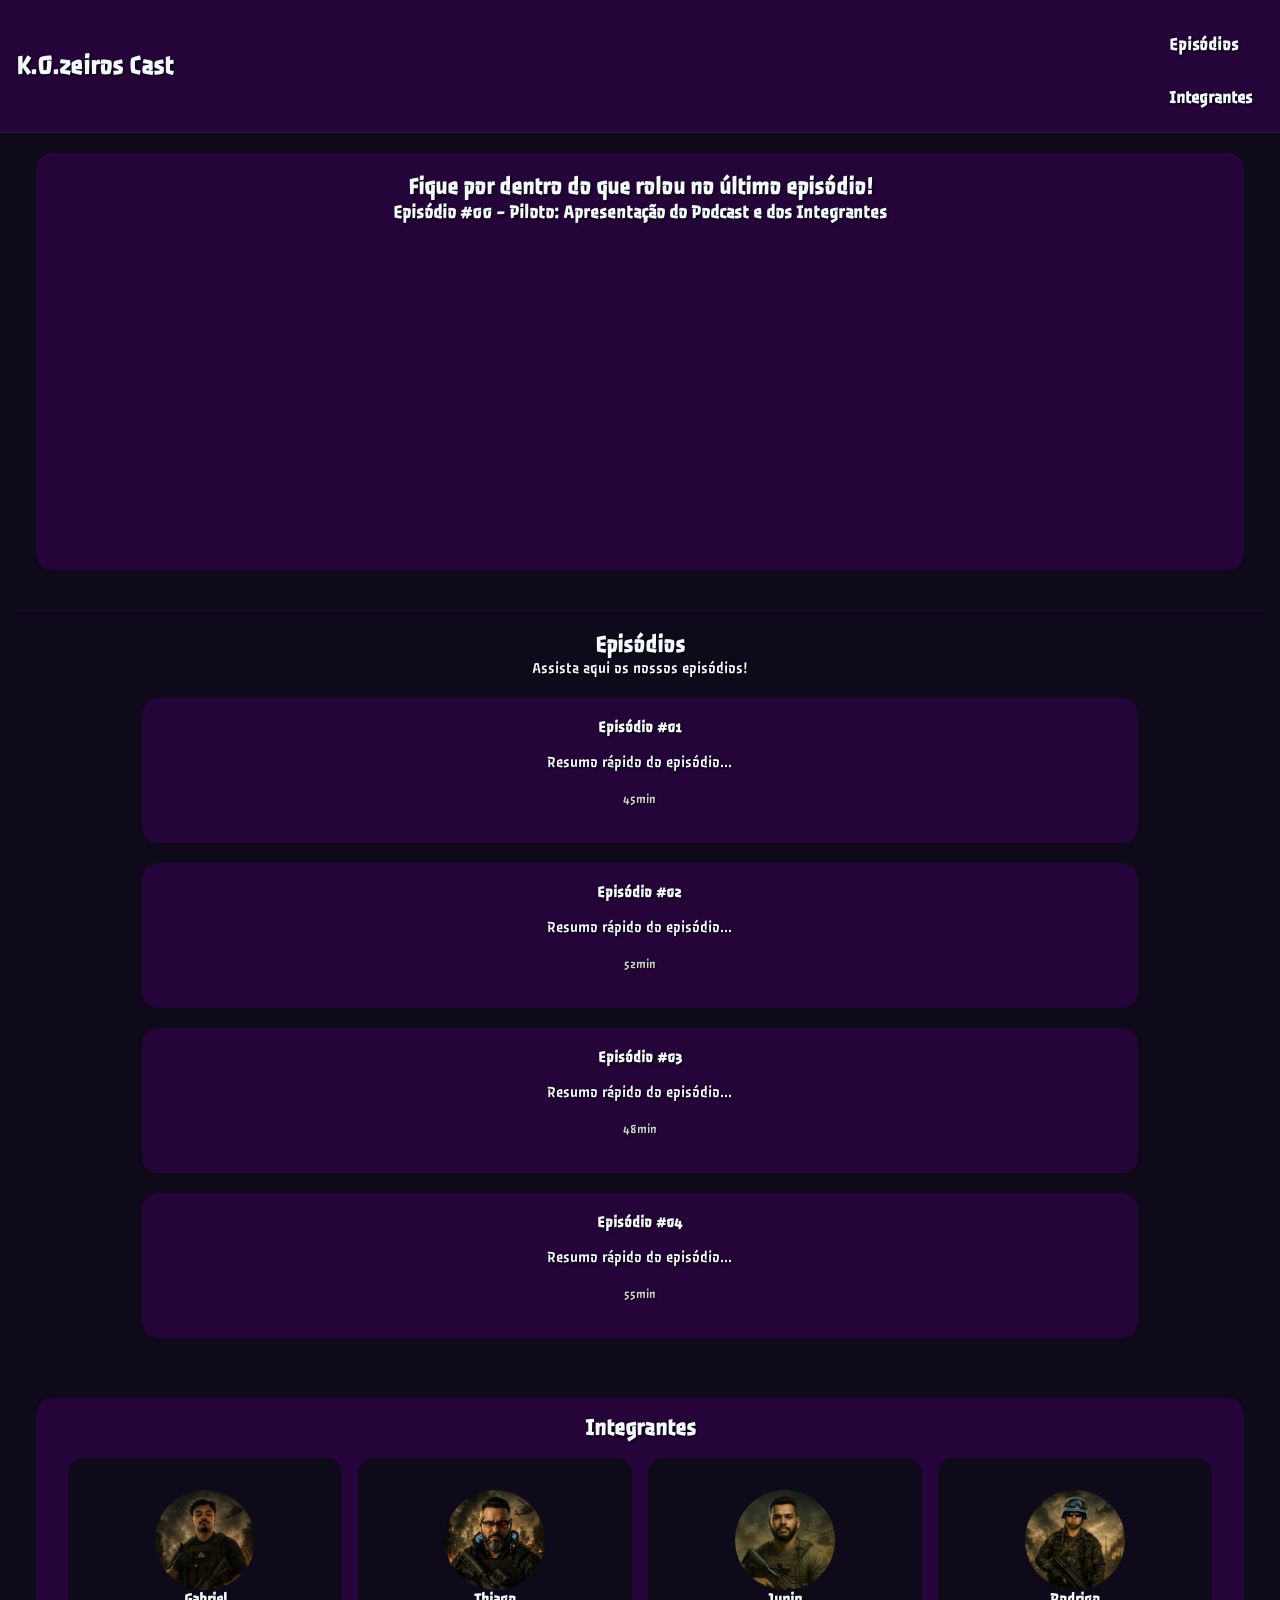
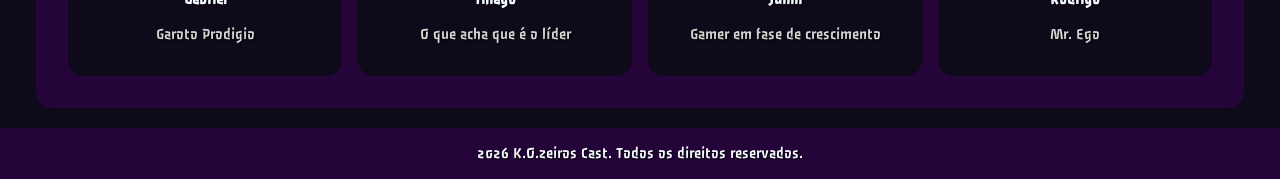
<file: index.html>
<!DOCTYPE html>
<html lang="pt-BR">

<head>
    <meta charset="UTF-8">
    <meta name="viewport" content="width=device-width, initial-scale=1.0">
    <link rel="preconnect" href="https://fonts.googleapis.com">
    <link rel="preconnect" href="https://fonts.gstatic.com" crossorigin>
    <link href="https://fonts.googleapis.com/css2?family=Passero+One&display=swap" rel="stylesheet">
    <link rel="stylesheet" href="src/styles.css">
    <script src="src/main.js" defer></script>
    <title>K.O.zeiros Cast</title>
</head>

<body>

    <header class="header">
        <h1 class="no-break">K.O.zeiros Cast</h1>
        <nav class="info"><a href="#Ep">Episódios</a>
            <a href="#Pesssoas">Integrantes</a>
        </nav>
    </header>

    <main class="container-geral">
        <section class="video-principal" id="Ep">
            <h2>Fique por dentro do que rolou no último episódio!</h2>
            <h3>Episódio #00 - Piloto: Apresentação do Podcast e dos Integrantes</h3>

            <div class="play" id="Player">
                <iframe src="https://www.youtube.com/embed/6FsYk9GIv2Y?si=yelkbn97smoY4wEG" title="YouTube video player"
                    frameborder="0"
                    allow="accelerometer; autoplay; clipboard-write; encrypted-media; gyroscope; picture-in-picture; web-share"
                    referrerpolicy="strict-origin-when-cross-origin" allowfullscreen></iframe>
            </div>
        </section>

        <section class="episodios">
            <h2>Episódios</h2>
            <p>Assista aqui os nossos episódios!</p>
            <div class="container container-episodios" id="Card-episodios">
                <div class="card-ep">
                    <h3>Episódio #01</h3>
                    <p>Resumo rápido do episódio...</p>
                    <span>45min</span>
                    <p class="descricao-expandida">Neste episódio os integrantes discutem sobre games do momento,
                        novidades da semana e muito papo sem noção</p>
                </div>

                <div class="card-ep">
                    <h3>Episódio #02</h3>
                    <p>Resumo rápido do episódio...</p>
                    <span>52min</span>
                    <p class="descricao-expandida">Neste episódio os integrantes discutem sobre os últimos lançamentos
                        de jogos e novidades do setor</p>
                </div>

                <div class="card-ep">
                    <h3>Episódio #03</h3>
                    <p>Resumo rápido do episódio...</p>
                    <span>48min</span>
                    <p class="descricao-expandida">Neste episódio os integrantes discutem sobre os filmes e series do
                        momento</p>
                </div>

                <div class="card-ep">
                    <h3>Episódio #04</h3>
                    <p>Resumo rápido do episódio...</p>
                    <span>55min</span>
                    <p class="descricao-expandida">Neste episódio os integrantes discutem sobre as últimas notícias do
                        mundo dos games e compartilham suas opiniões</p>
                </div>
            </div>
        </section>

        <section class="integrantes" id="Pesssoas">
            <h2>Integrantes</h2>

            <div class="container container-integrantes" id="Card-principal">
                <div class="card-integrantes">
                    <img src="./src/images/image1.png" alt="Foto de Gabriel">
                    <h3>Gabriel</h3>
                    <p>Garoto Prodigio</p>
                    <div class="integrante-expandido">
                        <p>Gabriel é o mais jovem do podcast e tem uma paixão por games e tecnologia.</p>
                        <a href="gabriel.html">Saiba mais</a>
                    </div>
                </div>

                <div class="card-integrantes">
                    <img src="./src/images/image2.png" alt="Foto de Thiago">
                    <h3>Thiago</h3>
                    <p>O que acha que é o líder</p>
                    <div class="integrante-expandido">
                        <p>Thiago é quem acha líder do podcast e tem uma visão estratégica para o crescimento do programa.</p>
                        <a href="thiago.html">Saiba mais</a>
                    </div>
                </div>

                <div class="card-integrantes">
                    <img src="./src/images/image3.png" alt="Foto de Junin">
                    <h3>Junin</h3>
                    <p>Gamer em fase de crescimento</p>
                    <div class="integrante-expandido">
                        <p>Junin é um entusiasta de games e está sempre em busca de novas experiências no mundo dos jogos.</p>
                        <a href="junin.html">Saiba mais</a>
                    </div>
                </div>

                <div class="card-integrantes">
                    <img src="./src/images/image4.png" alt="Foto de Rodrigo">
                    <h3>Rodrigo</h3>
                    <p>Mr. Ego</p>
                    <div class="integrante-expandido">
                        <p>Rodrigo é conhecido por sua personalidade assertiva e tem uma visão única sobre o mundo dos games.</p>
                        <a href="rodrigo.html">Saiba mais</a>
                    </div>
                </div>
            </div>
        </section>
    </main>

    <footer>
        <p>2026 K.O.zeiros Cast. Todos os direitos reservados.</p>
    </footer>

</body>

</html>
</file>
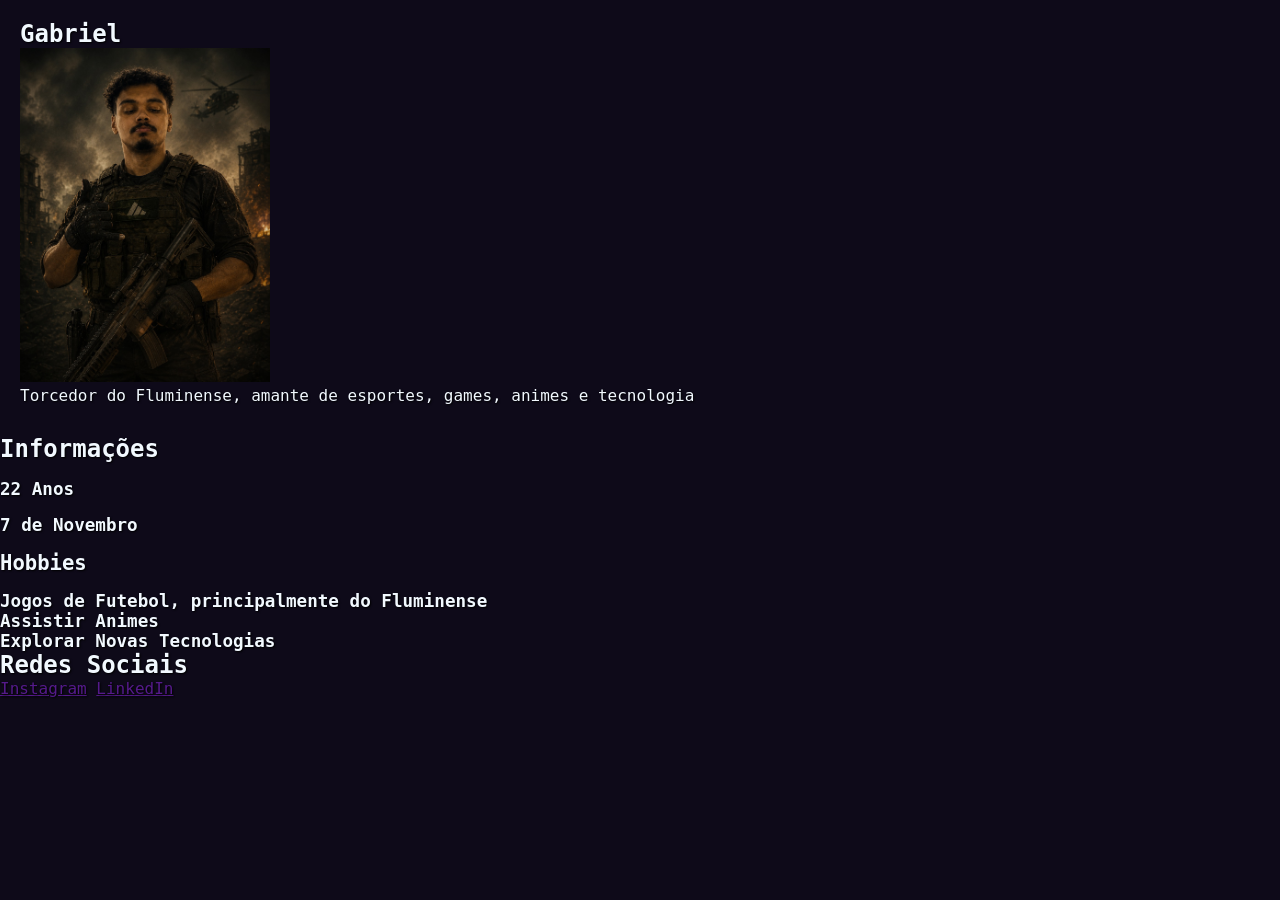
<file: gabriel.html>
<!DOCTYPE html>
<html lang="pt-BR">
<head>
    <meta charset='utf-8'>
    <meta name='viewport' content='width=device-width, initial-scale=1'>
    <title>Gabriel — K.O.zeiros Cast</title>
    <link rel='stylesheet' href='./src/styles.css'>
</head>
<body>
    <section class="perfil">
        <h1>Gabriel</h1>
        <img src="./src/images/image1.png" alt="Foto de Gabriel">
        <p>Torcedor do Fluminense, amante de esportes, games, animes e tecnologia</p>
        </section>

        <section class="info">
            <h2>Informações</h2>
            <p>22 Anos</p>
            <p>7 de Novembro</p>
            <h3>Hobbies</h3>
            <ul>
                <li>Jogos de Futebol, principalmente do Fluminense</li>
                <li>Assistir Animes</li>
                <li>Explorar Novas Tecnologias</li>
            </ul>
        </section>
 
        <section class="redes">
            <h2>Redes Sociais</h2>
            <a href="" target="_blank">Instagram</a>
            <a href="" target="_blank">LinkedIn</a>
        </section>

        <section class="presente">
            <!-- episodios onde esta presente -->
        </section>


        
</html>
</file>
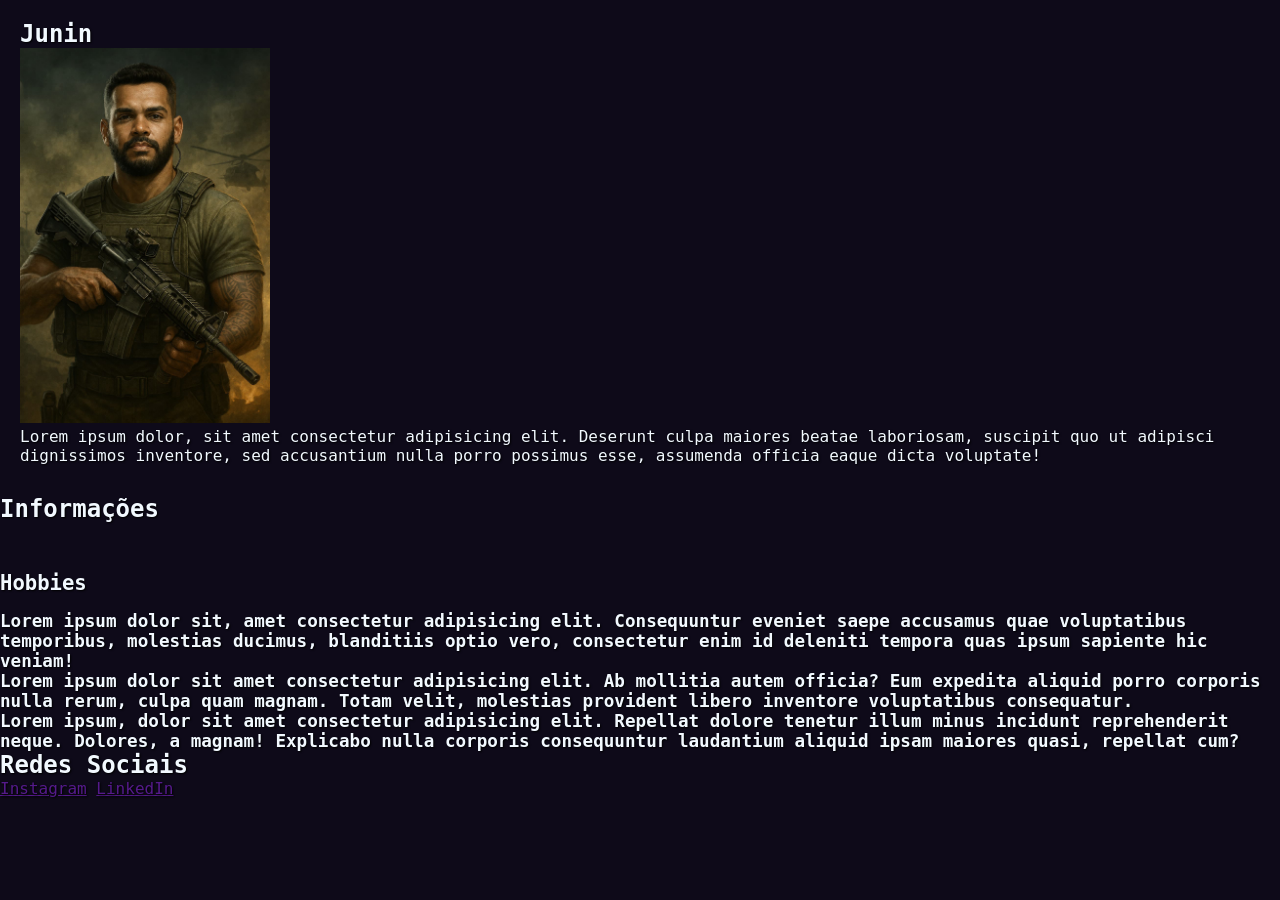
<file: junin.html>
<!DOCTYPE html>
<html lang="pt-BR">
<head>
    <meta charset='utf-8'>
    <meta name='viewport' content='width=device-width, initial-scale=1'>
    <title>Junin — K.O.zeiros Cast</title>
    <link rel='stylesheet' href='./src/styles.css'>
</head>
<body>
    <section class="perfil">
        <h1>Junin</h1>
        <img src="./src/images/image3.png" alt="Foto de Junin">
        <p>Lorem ipsum dolor, sit amet consectetur adipisicing elit. Deserunt culpa maiores beatae laboriosam, suscipit quo ut adipisci dignissimos inventore, sed accusantium nulla porro possimus esse, assumenda officia eaque dicta voluptate!</p>
        </section>

        <section class="info">
            <h2>Informações</h2>
            <p></p>
            <p></p>
            <h3>Hobbies</h3>
            <ul>
                <li>Lorem ipsum dolor sit, amet consectetur adipisicing elit. Consequuntur eveniet saepe accusamus quae voluptatibus temporibus, molestias ducimus, blanditiis optio vero, consectetur enim id deleniti tempora quas ipsum sapiente hic veniam!</li>
                <li>Lorem ipsum dolor sit amet consectetur adipisicing elit. Ab mollitia autem officia? Eum expedita aliquid porro corporis nulla rerum, culpa quam magnam. Totam velit, molestias provident libero inventore voluptatibus consequatur.</li>
                <li>Lorem ipsum, dolor sit amet consectetur adipisicing elit. Repellat dolore tenetur illum minus incidunt reprehenderit neque. Dolores, a magnam! Explicabo nulla corporis consequuntur laudantium aliquid ipsam maiores quasi, repellat cum?
            </ul>
        </section>
 
        <section class="redes">
            <h2>Redes Sociais</h2>
            <a href="" target="_blank">Instagram</a>
            <a href="" target="_blank">LinkedIn</a>
        </section>

        <section class="presente">
            <!-- episodios onde esta presente -->
        </section>


        
</html>
</file>
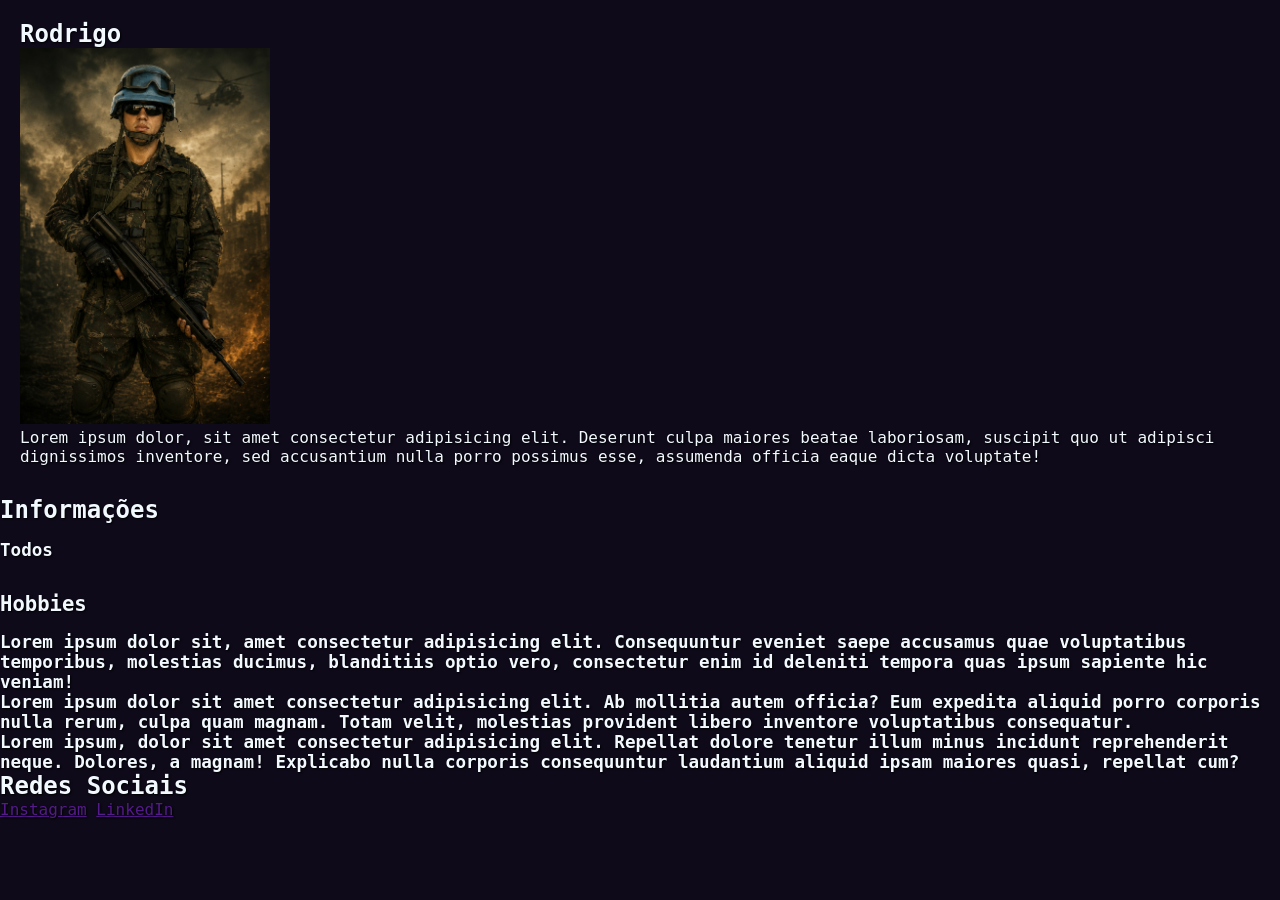
<file: rodrigo.html>
<!DOCTYPE html>
<html lang="pt-BR">
<head>
    <meta charset='utf-8'>
    <meta name='viewport' content='width=device-width, initial-scale=1'>
    <title>Rodrigo — K.O.zeiros Cast</title>
    <link rel='stylesheet' href='./src/styles.css'>
</head>
<body>
    <section class="perfil">
        <h1>Rodrigo</h1>
        <img src="./src/images/image4.png" alt="Foto de Rodrigo">
        <p>Lorem ipsum dolor, sit amet consectetur adipisicing elit. Deserunt culpa maiores beatae laboriosam, suscipit quo ut adipisci dignissimos inventore, sed accusantium nulla porro possimus esse, assumenda officia eaque dicta voluptate!</p>
        </section>

        <section class="info">
            <h2>Informações</h2>
            <p>Todos</p>
            <p></p>
            <h3>Hobbies</h3>
            <ul>
                <li>Lorem ipsum dolor sit, amet consectetur adipisicing elit. Consequuntur eveniet saepe accusamus quae voluptatibus temporibus, molestias ducimus, blanditiis optio vero, consectetur enim id deleniti tempora quas ipsum sapiente hic veniam!</li>
                <li>Lorem ipsum dolor sit amet consectetur adipisicing elit. Ab mollitia autem officia? Eum expedita aliquid porro corporis nulla rerum, culpa quam magnam. Totam velit, molestias provident libero inventore voluptatibus consequatur.</li>
                <li>Lorem ipsum, dolor sit amet consectetur adipisicing elit. Repellat dolore tenetur illum minus incidunt reprehenderit neque. Dolores, a magnam! Explicabo nulla corporis consequuntur laudantium aliquid ipsam maiores quasi, repellat cum?
            </ul>
        </section>
 
        <section class="redes">
            <h2>Redes Sociais</h2>
            <a href="" target="_blank">Instagram</a>
            <a href="" target="_blank">LinkedIn</a>
        </section>

        <section class="presente">
            <!-- episodios onde esta presente -->
        </section>


        
</html>
</file>
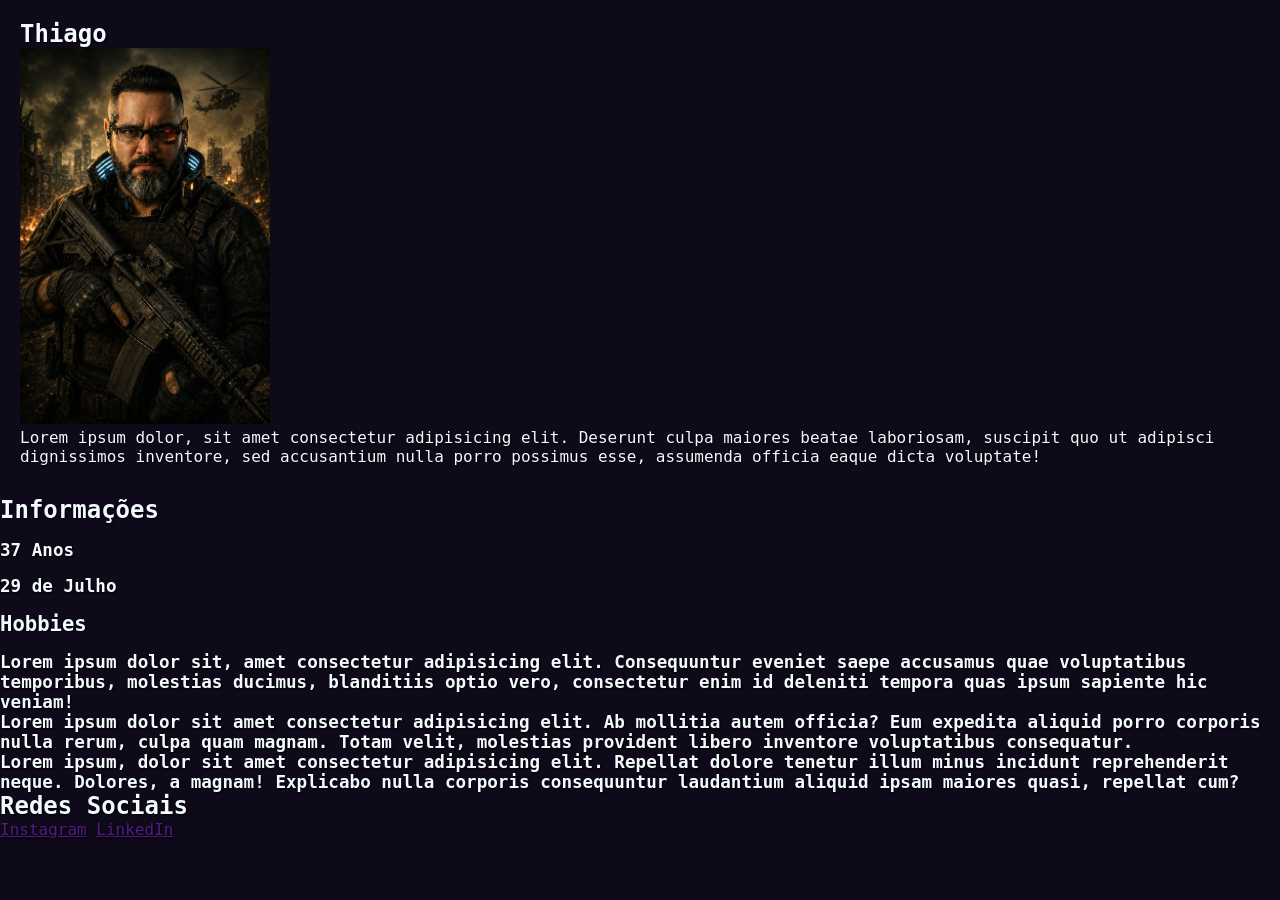
<file: thiago.html>
<!DOCTYPE html>
<html lang="pt-BR">
<head>
    <meta charset='utf-8'>
    <meta name='viewport' content='width=device-width, initial-scale=1'>
    <title>Thiago — K.O.zeiros Cast</title>
    <link rel='stylesheet' href='./src/styles.css'>
</head>
<body>
    <section class="perfil">
        <h1>Thiago</h1>
        <img src="./src/images/image2.png" alt="Foto de Thiago">
        <p>Lorem ipsum dolor, sit amet consectetur adipisicing elit. Deserunt culpa maiores beatae laboriosam, suscipit quo ut adipisci dignissimos inventore, sed accusantium nulla porro possimus esse, assumenda officia eaque dicta voluptate!</p>
        </section>

        <section class="info">
            <h2>Informações</h2>
            <p>37 Anos</p>
            <p>29 de Julho</p>
            <h3>Hobbies</h3>
            <ul>
                <li>Lorem ipsum dolor sit, amet consectetur adipisicing elit. Consequuntur eveniet saepe accusamus quae voluptatibus temporibus, molestias ducimus, blanditiis optio vero, consectetur enim id deleniti tempora quas ipsum sapiente hic veniam!</li>
                <li>Lorem ipsum dolor sit amet consectetur adipisicing elit. Ab mollitia autem officia? Eum expedita aliquid porro corporis nulla rerum, culpa quam magnam. Totam velit, molestias provident libero inventore voluptatibus consequatur.</li>
                <li>Lorem ipsum, dolor sit amet consectetur adipisicing elit. Repellat dolore tenetur illum minus incidunt reprehenderit neque. Dolores, a magnam! Explicabo nulla corporis consequuntur laudantium aliquid ipsam maiores quasi, repellat cum?</li>
            </ul>
        </section>
 
        <section class="redes">
            <h2>Redes Sociais</h2>
            <a href="" target="_blank">Instagram</a>
            <a href="" target="_blank">LinkedIn</a>
        </section>

        <section class="presente">
            <!-- episodios onde esta presente -->
        </section>


        
</html>
</file>
<file: src/styles.css>
/* =============================================
   VARIÁVEIS E RESET GLOBAL
   ============================================= */

:root {
    --bg-geral: #0e0a19;
    --bg-component: #240439;
    --color-text-destaque: #f2f9ff;
    --color-text-descricao: lightgray;
    --color-accent: #0f8f72;
    --spacing-sm: 16px;
    --spacing-md: 20px;
    --spacing-lg: 32px;
    --border-radius: 16px;
    --transition-duration: 0.5s;
}

* {
    padding: 0;
    margin: 0;
    box-sizing: border-box;
}

html {
    scroll-behavior: smooth;
}

body {
    background-color: var(--bg-geral);
    color: var(--color-text-destaque);
    font-family: 'Passero One', monospace;
    text-shadow: 1px 1px 2px #000;
}

h2 {
    font-size: 1.5rem;
}

.container-geral {
    display: flex;
    flex-direction: column;
    gap: var(--spacing-md);
    padding: 0 var(--spacing-sm);
}

.no-break {
    white-space: nowrap;
    overflow-wrap: normal;
    word-break: keep-all;
}

/* =============================================
   HEADER E NAVEGAÇÃO
   ============================================= */

header {
    display: flex;
    justify-content: space-between;
    align-items: center;
    padding: var(--spacing-sm);
    position: sticky;
    top: 0;
    background-color: var(--bg-component);
    z-index: 1000;
    border-bottom: 1px solid #1f1a3f;
}

.header h1 {
    font-size: 1.7rem;
}

.info {
    margin-top: 10px;
    display: flex;
    gap: var(--spacing-sm);
    font-size: 1.1rem;
    font-weight: bold;
}

.info a {
    color: var(--color-text-destaque);
    text-decoration: none;
    display: flex;
    padding: 8px 12px;
    border-radius: var(--border-radius);
}

.info a:hover {
    color: var(--color-accent);
    cursor: pointer;
    transition: var(--transition-duration);
    background-color: color-mix(in srgb, var(--color-accent) 30%, transparent);
}

/* =============================================
   VÍDEO PRINCIPAL
   ============================================= */

.video-principal {
    text-align: center;
    margin: var(--spacing-md);
    padding: var(--spacing-md);
    border: none;
    border-radius: var(--border-radius);
    background-color: var(--bg-component);
    padding-bottom: var(--spacing-lg);
}

iframe {
    width: 100%;
    aspect-ratio: 16/9;
    border-radius: var(--border-radius);
}

.play {
    max-width: 550px;
    margin: 0 auto;
    width: 100%;
}


/* =============================================
   SEÇÃO EPISÓDIOS
   ============================================= */

.episodios {
    text-align: center;
    border-top: 1px solid var(--bg-component);
    padding-top: var(--spacing-md);
}

.container {
    display: flex;
    gap: var(--spacing-sm);
    max-width: 1200px;
    margin: 0 auto;
    flex-wrap: wrap;
}

#Card-episodios {
    flex-wrap: wrap;
    flex-direction: column;
    gap: var(--spacing-md);
    padding: var(--spacing-md) var(--spacing-lg);
    max-width: 85%;
    margin: 0 auto;
}

.card-ep {
    display: flex;
    gap: var(--spacing-sm);
    padding: var(--spacing-md) var(--spacing-lg);
    border-radius: var(--border-radius);
    background-color: var(--bg-component);
    border: none;
    flex-direction: column;
    transition: background-color var(--transition-duration);
}

.card-ep h3 {
    font-size: 1rem;
    font-weight: bold;
    color: var(--color-text-destaque);
}

.card-ep .descricao-expandida {
    font-size: 1.0rem;
    color: var(--color-text-descricao);
    max-height: 0;
    overflow: hidden;
    transition: max-height var(--transition-duration)
}

.card-ep span {
    font-size: 0.8rem;
    margin-top: 4px;
    color: var(--color-text-descricao);
}

.card-ep:hover {
    background-color: var(--color-accent);
    cursor: pointer;
}



/* =============================================
   SEÇÃO INTEGRANTES
   ============================================= */

.integrantes {
    margin: var(--spacing-md);
    padding: var(--spacing-sm);
    border-radius: var(--border-radius);
    gap: var(--spacing-sm);
    text-align: center;
    background-color: var(--bg-component);
}

.container-integrantes {
    flex-wrap: wrap;
    justify-content: center;
    padding: var(--spacing-sm);
    display: flex;
}

.card-integrantes {
    padding: var(--spacing-lg) var(--spacing-md);
    border-radius: var(--border-radius);
    background-color: var(--bg-geral);
    border: none;
    flex-direction: column;
    text-align: center;
    transition: background-color var(--transition-duration);
    min-height: 200px;
    display: flex;
    align-items: center;
    justify-content: center;
    flex: 1;
}

.card-integrantes h3 {
    font-size: 1rem;
    font-weight: bold;
}

.card-integrantes:hover {
    background-color: var(--color-accent);
    cursor: pointer;
}

.card-integrantes img {
    width: 100px;
    height: 100px;
    object-fit: cover;
    border-radius: 50%;
    object-position: top center;
}

.integrantes .integrante-expandido {
    font-size: 1.0rem;
    color: var(--color-text-descricao);
    max-height: 0;
    overflow: hidden;
    transition: max-height var(--transition-duration)
}

.card-integrantes p {
    margin-top: var(--spacing-sm);
    color: var(--color-text-descricao);
}

.perfil{
    padding: var(--spacing-md);
}

.perfil img{
    object-fit: cover;
    width: 250px;
}

.info{
    display: flex;
    flex-direction: column;
    gap: var(--spacing-sm);
}
/* =============================================
   FOOTER
   ============================================= */

footer {
    text-align: center;
    padding: var(--spacing-sm) var(--spacing-md);
    background-color: var(--bg-component);
}

/* =============================================
   RESPONSIVIDADE (TELAS MENORES)
   ============================================= */

@media (max-width: 600px) {
    .card-integrantes {
        min-height: auto;
        flex: none;
        width: 100%;
    }

    header {
        flex-direction: column;
    }

    h2 {
        font-size: 1.2rem;
    }

    h3 {
        font-size: 0.9rem;
    }

    .header h1 {
        font-size: 1.3rem;
    }
}
</file>
